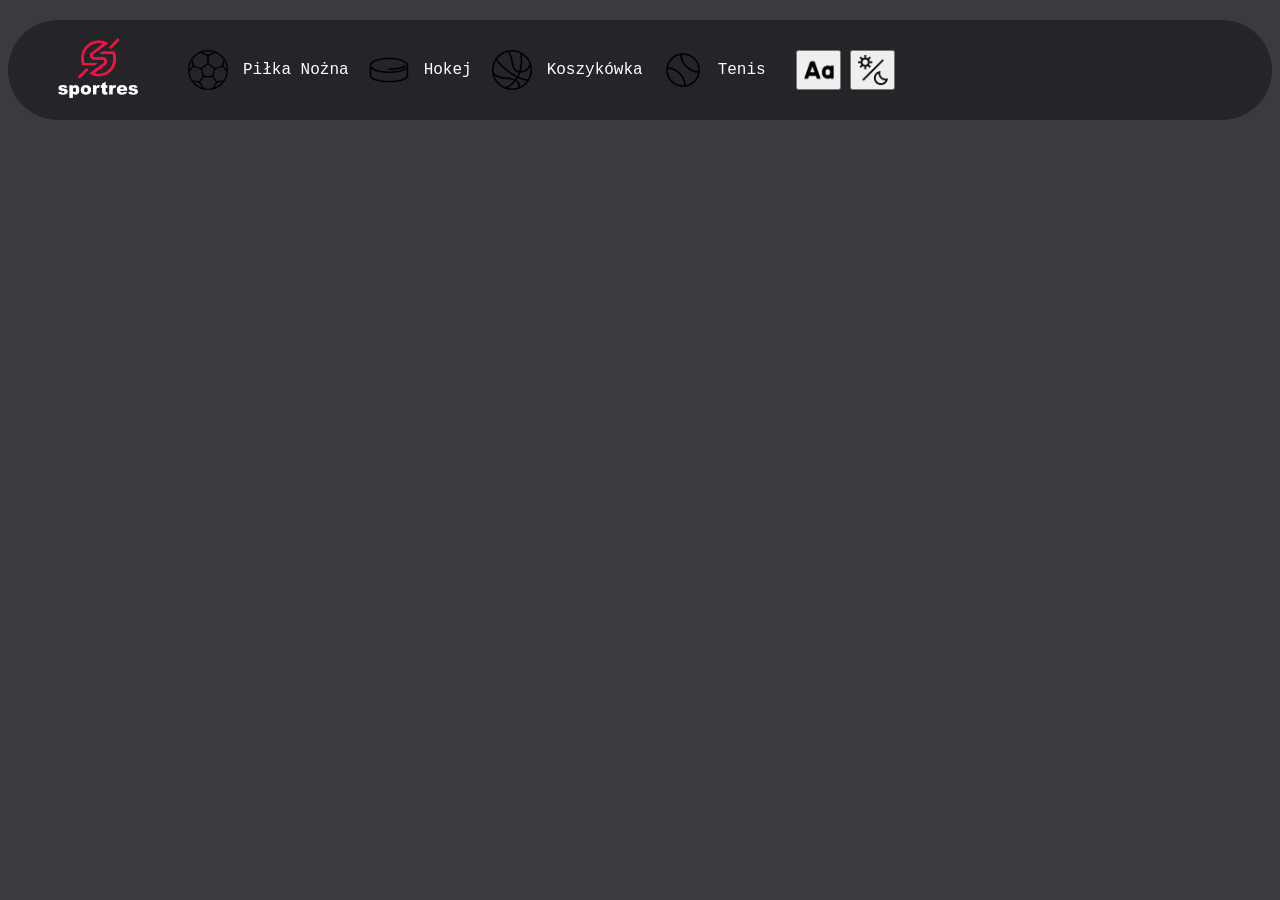
<file: index.html>
<!DOCTYPE html>
<html lang="en">
<head>
    <meta charset="UTF-8">
    <meta name="viewport" content="width=device-width, initial-scale=1.0">
    <link rel="stylesheet" href="style.css">
    <link rel="icon" type="image/x-icon" href="images/sportres-logo-bt.png">
    <title>Document</title>
</head>
<body>
    <header>
        <a href="index.html"><img src="images/sportres-logo.png" alt="logo" class="site_logo"></a>
        <img src="images/football.png" alt="footbal_icon" class="icons">
        <a href="football.html" class="sports">Piłka Nożna</a>
        <img src="images/hockey.png" alt="hockey_icon" class="icons">
        <a href="hockey.html" class="sports">Hokej</a>
        <img src="images/basketball.png" alt="basketball_icon" class="icons">
        <a href="basketball.html" class="sports">Koszykówka</a>
        <img src="images/tennis.png" alt="tennis_icon" class="icons">
        <a href="tennis.html" class="sports">Tenis</a>
        <div class="toogles">
        <button onclick="document.body.classList.toggle('big')" class="font"><img src="images/font_toogle.png" alt="toogle_font" class="toogle_font"></button>
        <button onclick="document.body.classList.toggle('light')" class="mode"><img src="images/toogle.png" alt="toogle_mode" class="toogle_mode"></button>
        </div>
    </header>
</body>
</html>
</file>
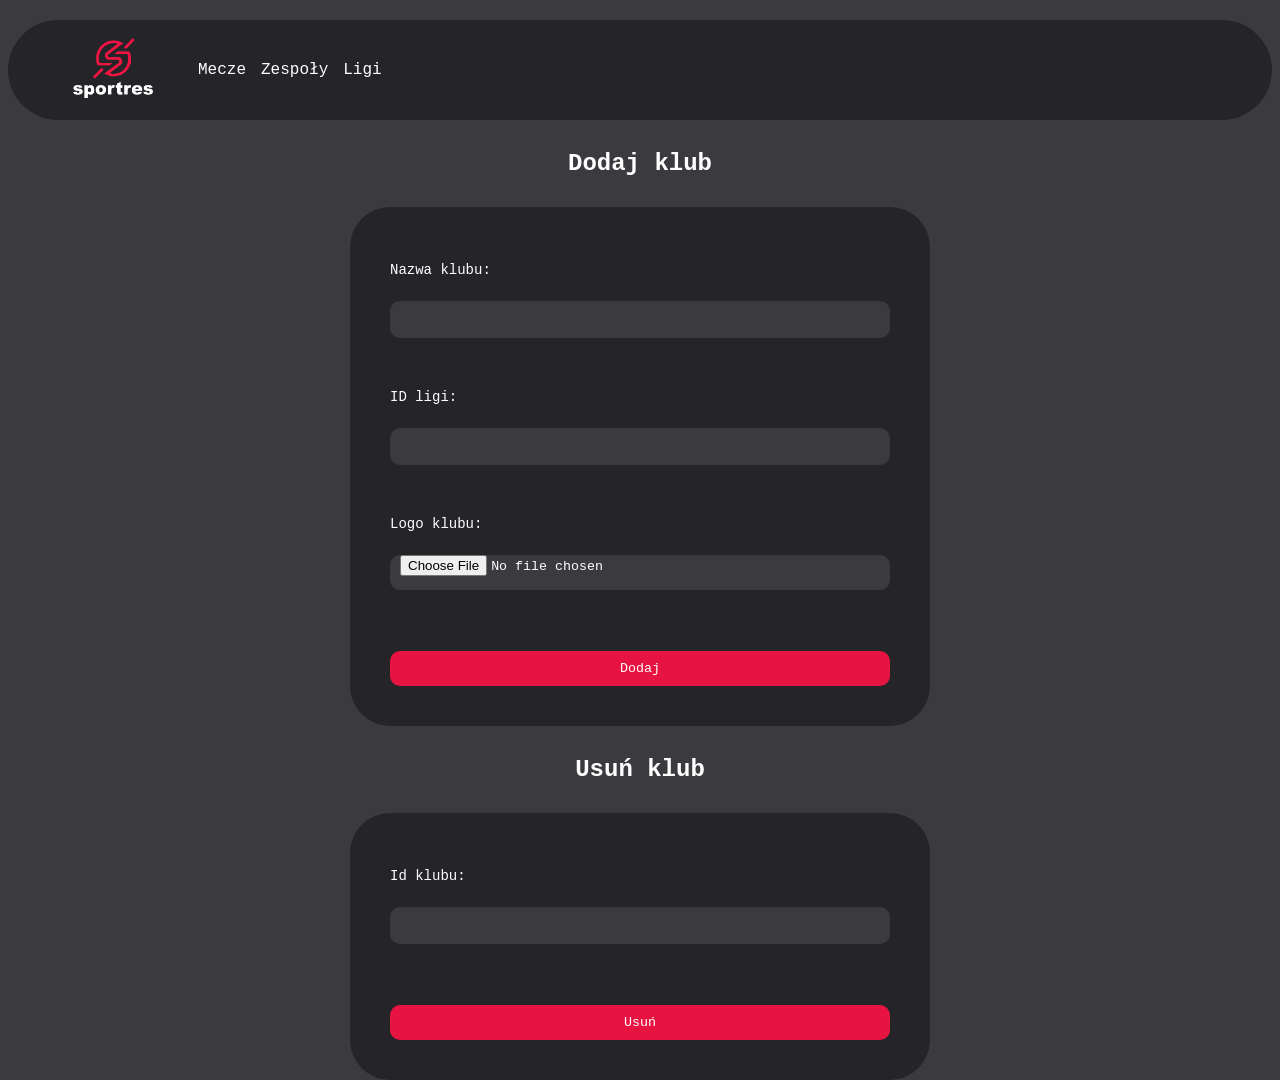
<file: admin/admin_clubs.html>
<!DOCTYPE html>
<html lang="en">
<head>
    <meta charset="UTF-8">
    <meta name="viewport" content="width=device-width, initial-scale=1.0">
    <link rel="stylesheet" href="style.css">
    <link rel="icon" type="image/x-icon" href="../images/sportres-logo-bt.png">
    <title>Zarządzanie klubami</title>
</head>
<body>
    <header>
        <a href="admin_home.html"><img src="../images/sportres-logo.png" alt="logo" class="site_logo"></a>
        <a href="admin_games.html">Mecze</a>
        <a href="admin_clubs.html">Zespoły</a>
        <a href="admin_leagues.html">Ligi</a>
        <a href=admin_logout.php><button id="logreg">Wyloguj się</button></a>
        <div class="toogles">
        <button onclick="document.body.classList.toggle('big')" class="font"><img src="../images/font_toogle.png" alt="toogle_font" class="toogle_font"></button>
        <button onclick="document.body.classList.toggle('light')" class="mode"><img src="../images/toogle.png" alt="toogle_mode" class="toogle_mode"></button>
        </div>
    </header>
    <h2>Dodaj klub</h2>
    <form method="POST" action="club_add.php" enctype="multipart/form-data">
        <label>Nazwa klubu:</label><br>
        <input type="text" name="club_name" required><br><br>

        <label>ID ligi:</label><br>
        <input type="number" name="league_id" required><br><br>

        <label>Logo klubu:</label><br>
        <input type="file" name="club_logo" accept="image/*" required><br><br>

        <button type="submit">Dodaj</button>
    </form>
    <h2>Usuń klub</h2>
    <form method="POST" action="clubs_delete.php" enctype="multipart/form-data">
        <label>Id klubu:</label><br>
        <input type="number" name="club_id" required><br><br>
        <button type="submit">Usuń</button>
    </form>
</body>
</html>
</file>
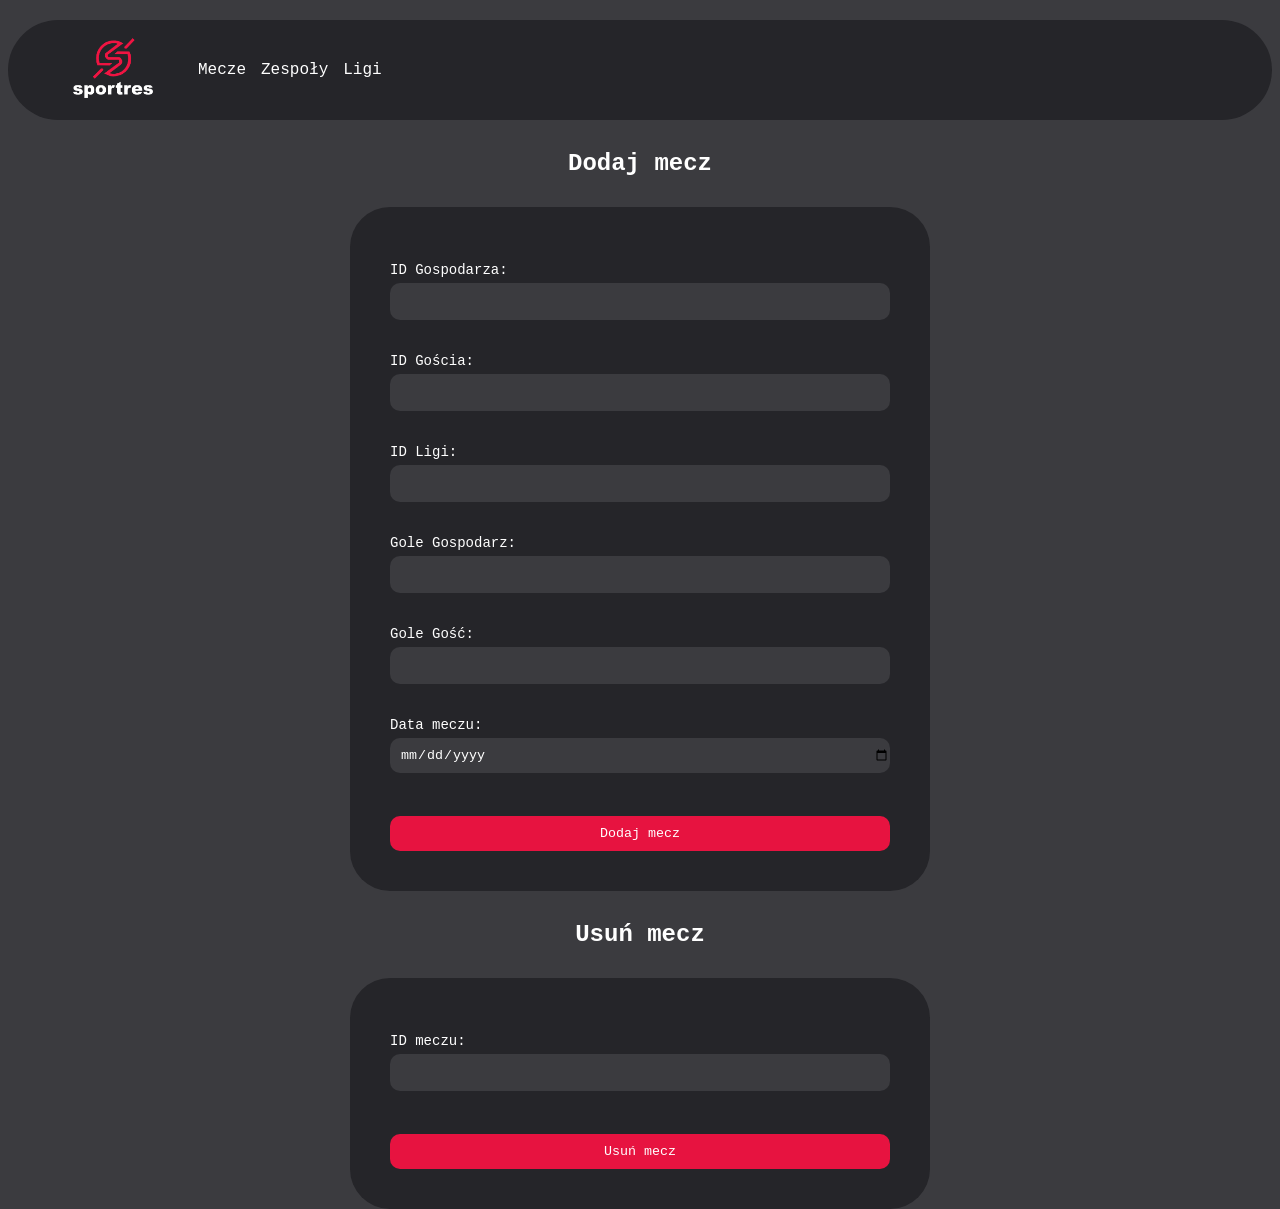
<file: admin/admin_games.html>
<!DOCTYPE html>
<html lang="en">
<head>
    <meta charset="UTF-8">
    <meta name="viewport" content="width=device-width, initial-scale=1.0">
    <link rel="stylesheet" href="style.css">
    <link rel="icon" type="image/x-icon" href="../images/sportres-logo-bt.png">
    <title>Zarządzanie meczami</title>
</head>
<body>
    <header>
        <a href="admin_home.html"><img src="../images/sportres-logo.png" alt="logo" class="site_logo"></a>
        <a href="admin_games.html">Mecze</a>
        <a href="admin_clubs.html">Zespoły</a>
        <a href="admin_leagues.html">Ligi</a>
        <a href=admin_logout.php><button id="logreg">Wyloguj się</button></a>
        <div class="toogles">
        <button onclick="document.body.classList.toggle('big')" class="font"><img src="../images/font_toogle.png" alt="toogle_font" class="toogle_font"></button>
        <button onclick="document.body.classList.toggle('light')" class="mode"><img src="../images/toogle.png" alt="toogle_mode" class="toogle_mode"></button>
        </div>
    </header>
    <h2>Dodaj mecz</h2>
    <form method="POST" action="games_add.php">
        <label>ID Gospodarza:</label>
        <input type="number" name="id_home" required><br>

        <label>ID Gościa:</label>
        <input type="number" name="id_away" required><br>

        <label>ID Ligi:</label>
        <input type="number" name="id_league" required><br>

        <label>Gole Gospodarz:</label>
        <input type="number" name="goals_home" required><br>

        <label>Gole Gość:</label>
        <input type="number" name="goals_away" required><br>

        <label>Data meczu:</label>
        <input type="date" name="date" required><br>

        <button type="submit">Dodaj mecz</button>
    </form>

    <h2>Usuń mecz</h2>
    <form method="POST" action="games_delete.php">
        <label>ID meczu:</label>
        <input type="number" name="game_id" required><br>

        <button type="submit">Usuń mecz</button>
    </form>
</body>
</html>
</file>
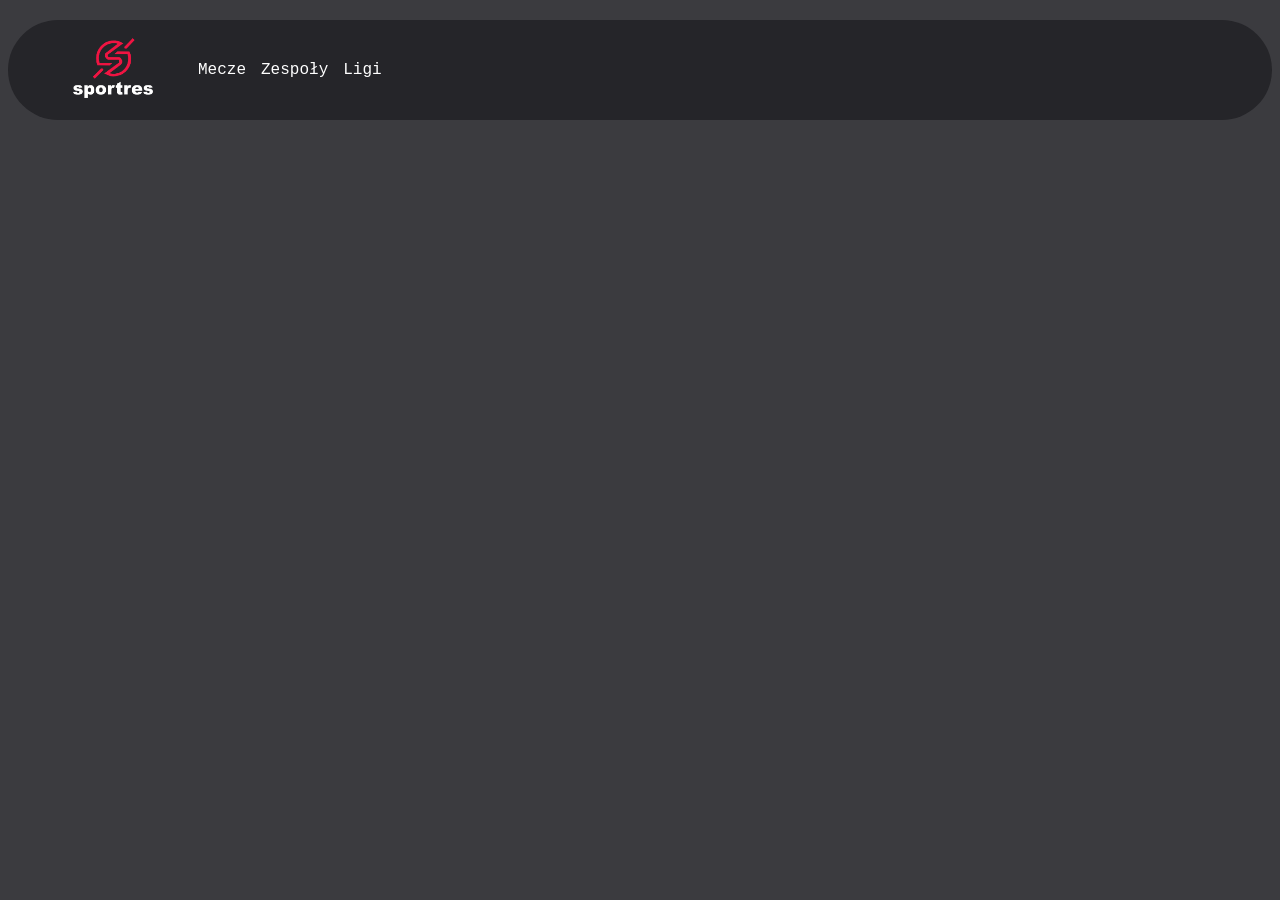
<file: admin/admin_home.html>
<!DOCTYPE html>
<html lang="en">
<head>
    <meta charset="UTF-8">
    <meta name="viewport" content="width=device-width, initial-scale=1.0">
    <link rel="stylesheet" href="style.css">
    <link rel="icon" type="image/x-icon" href="../images/sportres-logo-bt.png">
    <title>Admin panel</title>
</head>
<body>
    <header>
        <a href="admin_home.html"><img src="../images/sportres-logo.png" alt="logo" class="site_logo"></a>
        <a href="admin_games.html">Mecze</a>
        <a href="admin_clubs.html">Zespoły</a>
        <a href="admin_leagues.html">Ligi</a>
        <a href=admin_logout.php><button id="logreg">Wyloguj się</button></a>
        <div class="toogles">
        <button onclick="document.body.classList.toggle('big')" class="font"><img src="../images/font_toogle.png" alt="toogle_font" class="toogle_font"></button>
        <button onclick="document.body.classList.toggle('light')" class="mode"><img src="../images/toogle.png" alt="toogle_mode" class="toogle_mode"></button>
        </div>
    </header>
</body>
</html>
</file>
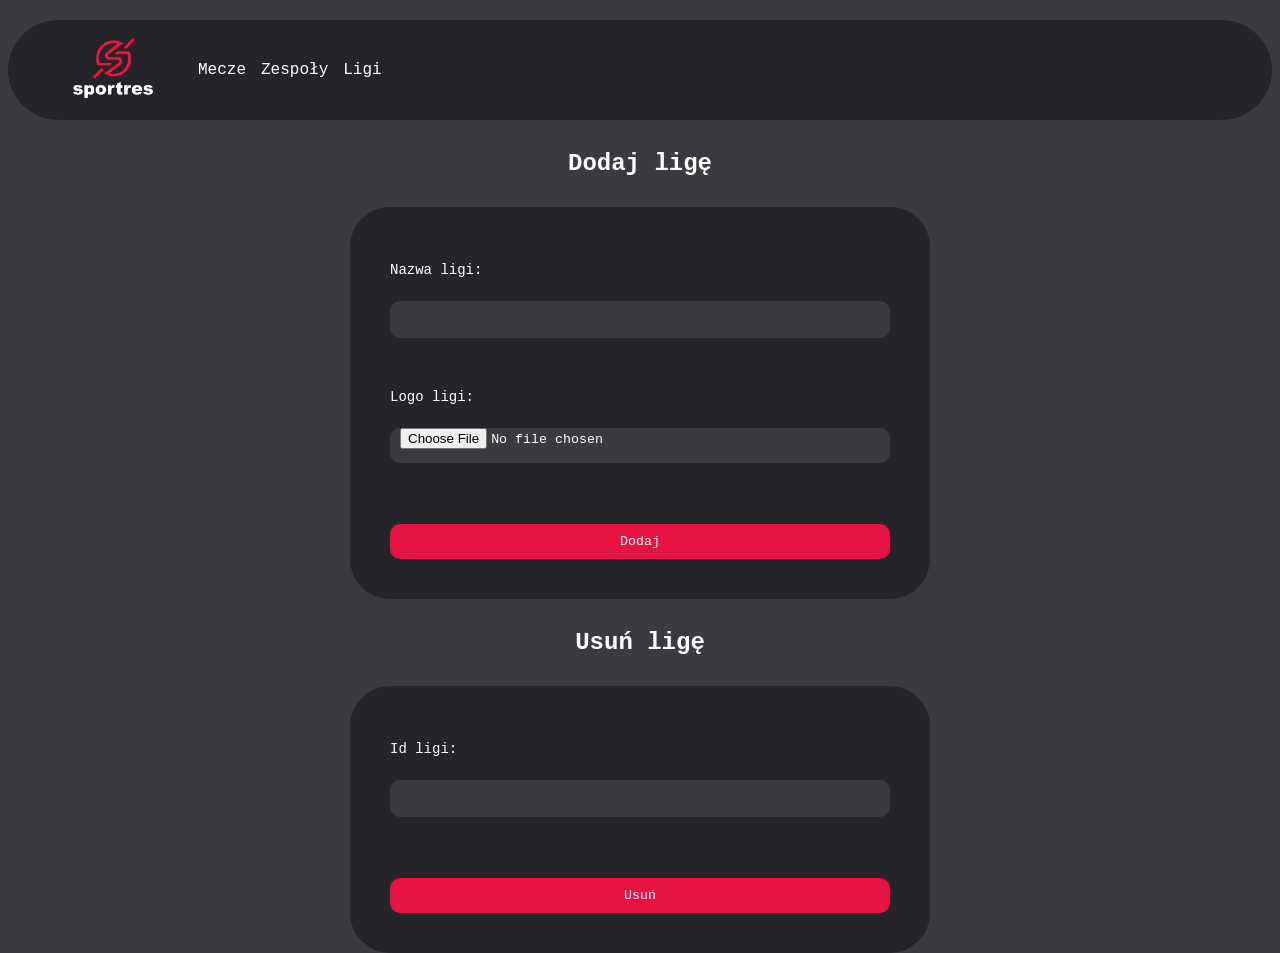
<file: admin/admin_leagues.html>
<!DOCTYPE html>
<html lang="en">
<head>
    <meta charset="UTF-8">
    <meta name="viewport" content="width=device-width, initial-scale=1.0">
    <link rel="stylesheet" href="style.css">
    <link rel="icon" type="image/x-icon" href="../images/sportres-logo-bt.png">
    <title>Zarządzanie ligami</title>
</head>
<body>
    <header>
        <a href="admin_home.html"><img src="../images/sportres-logo.png" alt="logo" class="site_logo"></a>
        <a href="admin_games.html">Mecze</a>
        <a href="admin_clubs.html">Zespoły</a>
        <a href="admin_leagues.html">Ligi</a>
        <a href=admin_logout.php><button id="logreg">Wyloguj się</button></a>
        <div class="toogles">
        <button onclick="document.body.classList.toggle('big')" class="font"><img src="../images/font_toogle.png" alt="toogle_font" class="toogle_font"></button>
        <button onclick="document.body.classList.toggle('light')" class="mode"><img src="../images/toogle.png" alt="toogle_mode" class="toogle_mode"></button>
        </div>
    </header>
    <h2>Dodaj ligę</h2>
    <form method="POST" action="leagues_add.php" enctype="multipart/form-data">
        <label>Nazwa ligi:</label><br>
        <input type="text" name="league_name" required><br><br>

        <label>Logo ligi:</label><br>
        <input type="file" name="league_logo" accept="image/*" required><br><br>

        <button type="submit">Dodaj</button>
    </form>
    <h2>Usuń ligę</h2>
    <form method="POST" action="leagues_delete.php" enctype="multipart/form-data">
        <label>Id ligi:</label><br>
        <input type="number" name="league_id" required><br><br>
        <button type="submit">Usuń</button>
    </form>
</body>
</html>
</file>
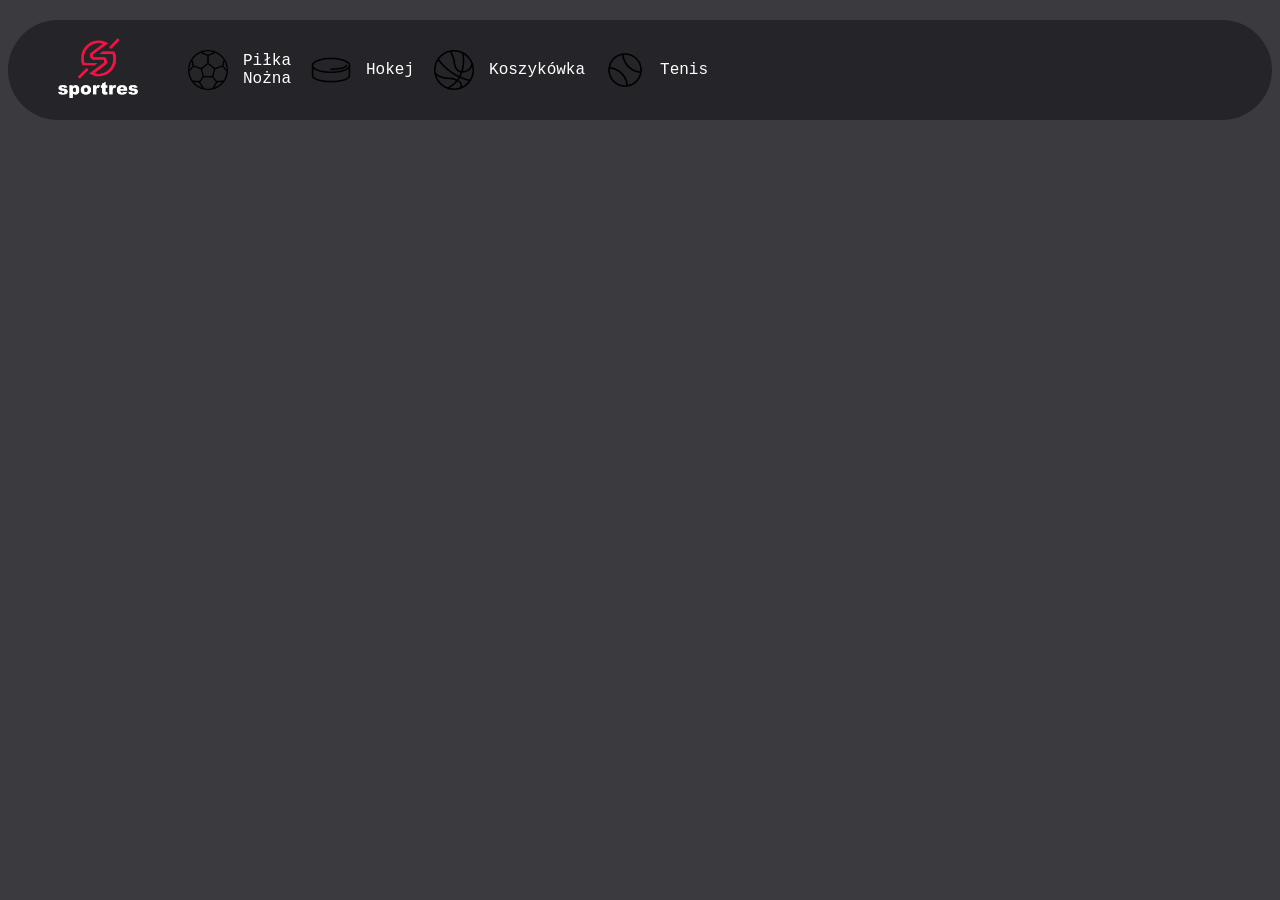
<file: website/basketball.html>
<!DOCTYPE html>
<html lang="en">
<head>
    <meta charset="UTF-8">
    <meta name="viewport" content="width=device-width, initial-scale=1.0">
    <link rel="stylesheet" href="style.css">
    <link rel="icon" type="image/x-icon" href="../images/sportres-logo-bt.png">
    <title>Koszykówka</title>
</head>
<body>
    <header>
        <a href="home.html"><img src="../images/sportres-logo.png" alt="logo" class="site_logo"></a>
        <img src="../images/football.png" alt="footbal_icon" class="icons">
        <a href="football.php" class="sports">Piłka Nożna</a>
        <img src="../images/hockey.png" alt="hockey_icon" class="icons">
        <a href="hockey.html" class="sports">Hokej</a>
        <img src="../images/basketball.png" alt="basketball_icon" class="icons">
        <a href="basketball.html" class="sports">Koszykówka</a>
        <img src="../images/tennis.png" alt="tennis_icon" class="icons">
        <a href="tennis.html" class="sports">Tenis</a>
        <a href=login.php><button id="logreg">Wyloguj się</button></a>
        <div class="toogles">
        <button onclick="document.body.classList.toggle('big')" class="font"><img src="../images/font_toogle.png" alt="toogle_font" class="toogle_font"></button>
        <button onclick="document.body.classList.toggle('light')" class="mode"><img src="../images/toogle.png" alt="toogle_mode" class="toogle_mode"></button>
        </div>
    </header>
</body>
</html>
</file>
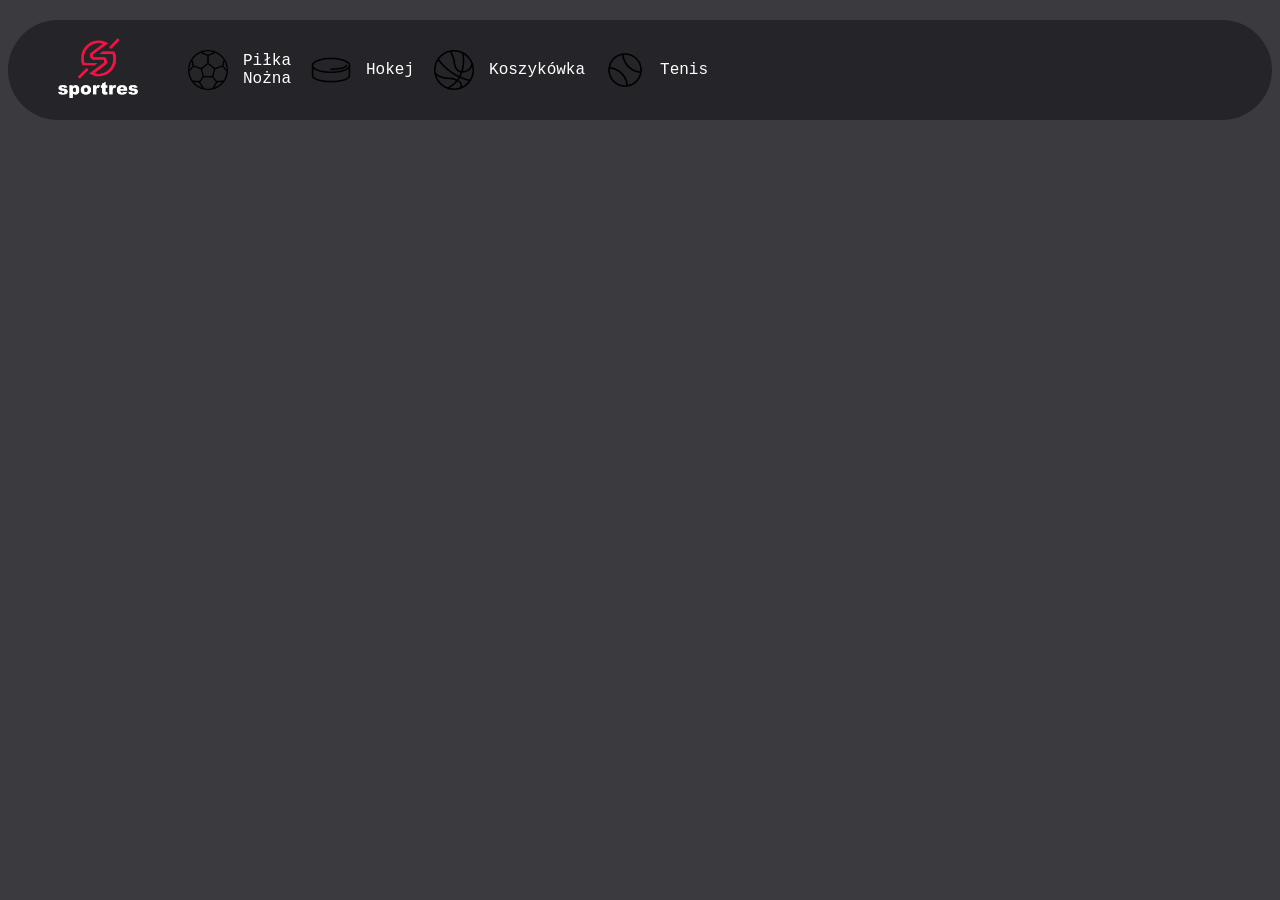
<file: website/hockey.html>
<!DOCTYPE html>
<html lang="en">
<head>
    <meta charset="UTF-8">
    <meta name="viewport" content="width=device-width, initial-scale=1.0">
    <link rel="stylesheet" href="style.css">
    <link rel="icon" type="image/x-icon" href="../images/sportres-logo-bt.png">
    <title>Hokej</title>
</head>
<body>
    <header>
        <a href="home.html"><img src="../images/sportres-logo.png" alt="logo" class="site_logo"></a>
        <img src="../images/football.png" alt="footbal_icon" class="icons">
        <a href="football.php" class="sports">Piłka Nożna</a>
        <img src="../images/hockey.png" alt="hockey_icon" class="icons">
        <a href="hockey.html" class="sports">Hokej</a>
        <img src="../images/basketball.png" alt="basketball_icon" class="icons">
        <a href="basketball.html" class="sports">Koszykówka</a>
        <img src="../images/tennis.png" alt="tennis_icon" class="icons">
        <a href="tennis.html" class="sports">Tenis</a>
        <a href=login.php><button id="logreg">Wyloguj się</button></a>
        <div class="toogles">
        <button onclick="document.body.classList.toggle('big')" class="font"><img src="../images/font_toogle.png" alt="toogle_font" class="toogle_font"></button>
        <button onclick="document.body.classList.toggle('light')" class="mode"><img src="../images/toogle.png" alt="toogle_mode" class="toogle_mode"></button>
        </div>
    </header>
</body>
</html>
</file>
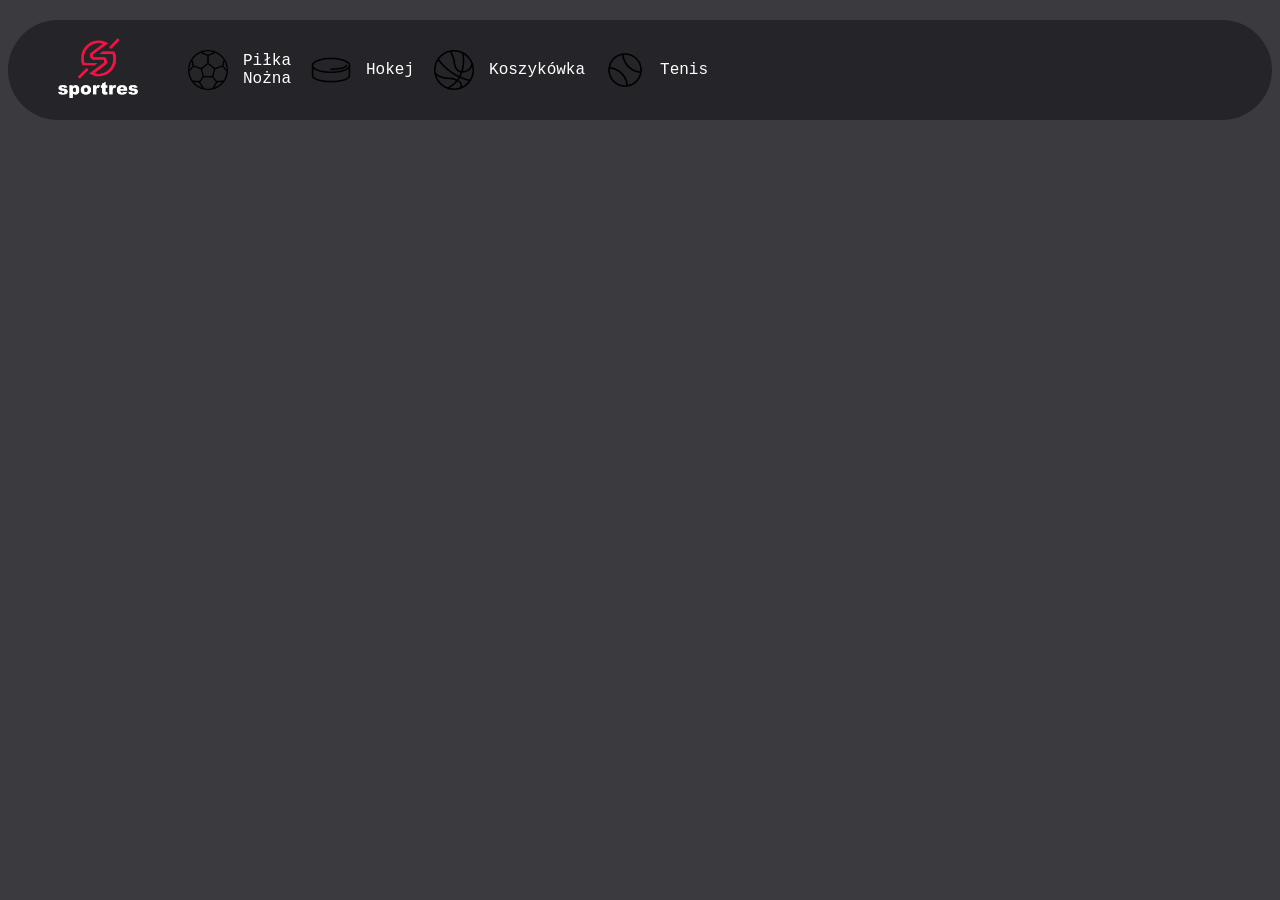
<file: website/home.html>
<!DOCTYPE html>
<html lang="en">
<head>
    <meta charset="UTF-8">
    <meta name="viewport" content="width=device-width, initial-scale=1.0">
    <link rel="stylesheet" href="style.css">
    <link rel="icon" type="image/x-icon" href="../images/sportres-logo-bt.png">
    <title>Strona główna</title>
</head>
<body>
    <header>
        <a href="home.html"><img src="../images/sportres-logo.png" alt="logo" class="site_logo"></a>
        <img src="../images/football.png" alt="footbal_icon" class="icons">
        <a href="football.php" class="sports">Piłka Nożna</a>
        <img src="../images/hockey.png" alt="hockey_icon" class="icons">
        <a href="hockey.html" class="sports">Hokej</a>
        <img src="../images/basketball.png" alt="basketball_icon" class="icons">
        <a href="basketball.html" class="sports">Koszykówka</a>
        <img src="../images/tennis.png" alt="tennis_icon" class="icons">
        <a href="tennis.html" class="sports">Tenis</a>
        <a href=login.php><button id="logreg">Wyloguj się</button></a>
        <div class="toogles">
        <button onclick="document.body.classList.toggle('big')" class="font"><img src="../images/font_toogle.png" alt="toogle_font" class="toogle_font"></button>
        <button onclick="document.body.classList.toggle('light')" class="mode"><img src="../images/toogle.png" alt="toogle_mode" class="toogle_mode"></button>
        </div>
    </header>
</body>
</html>
</file>
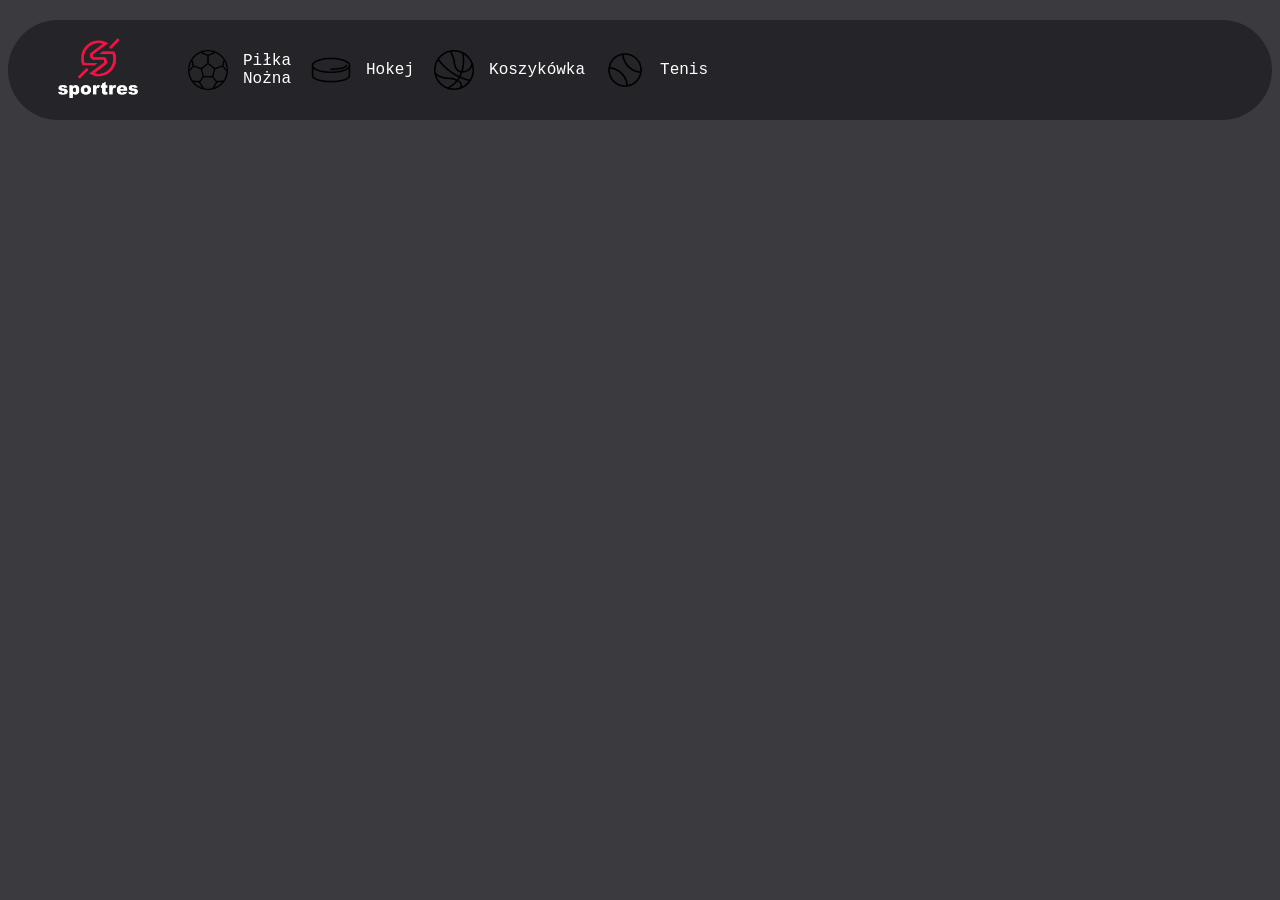
<file: website/tennis.html>
<!DOCTYPE html>
<html lang="en">
<head>
    <meta charset="UTF-8">
    <meta name="viewport" content="width=device-width, initial-scale=1.0">
    <link rel="stylesheet" href="style.css">
    <link rel="icon" type="image/x-icon" href="../images/sportres-logo-bt.png">
    <title>Tenis</title>
</head>
<body>
    <header>
        <a href="home.html"><img src="../images/sportres-logo.png" alt="logo" class="site_logo"></a>
        <img src="../images/football.png" alt="footbal_icon" class="icons">
        <a href="football.php" class="sports">Piłka Nożna</a>
        <img src="../images/hockey.png" alt="hockey_icon" class="icons">
        <a href="hockey.html" class="sports">Hokej</a>
        <img src="../images/basketball.png" alt="basketball_icon" class="icons">
        <a href="basketball.html" class="sports">Koszykówka</a>
        <img src="../images/tennis.png" alt="tennis_icon" class="icons">
        <a href="tennis.html" class="sports">Tenis</a>
        <a href=login.php><button id="logreg">Wyloguj się</button></a>
        <div class="toogles">
        <button onclick="document.body.classList.toggle('big')" class="font"><img src="../images/font_toogle.png" alt="toogle_font" class="toogle_font"></button>
        <button onclick="document.body.classList.toggle('light')" class="mode"><img src="../images/toogle.png" alt="toogle_mode" class="toogle_mode"></button>
        </div>
    </header>
</body>
</html>
</file>
<file: style.css>
html{
    width: 100%;
    height: 100%;
}

header {
    background-color: #252529;
    width: 100%;
    height: 100px;
    border-radius: 100px;
    display: flex;
    align-items: center;
    margin-top: 20px;
}
body {
    background-color: #3b3b3f;
    font-family: "Lucida Console", "Courier New", monospace;
    color: white;
}
main{
    display: flex;
}
.site_logo 
{ 
    width: 80px; 
    height: 60px; 
    margin-left: 50px; 
    margin-right: 30px;
}

#logreg
{
    padding: 10px 25px;
    margin-left: 630px;
    background-color: #e71340;
    color: white;
    border: none;
    border-radius: 5px;
    font-family: "Lucida Console", "Courier New", monospace;
}

header a 
{
    align-items: center;
    color: white;
    text-decoration: none;
}

.sports{
    margin-left: 15px;
}

.icons {
    height: 40px;
    width: 40px;
    margin-left: 20px;
}
.toogles{
    margin-left: 30px;
}
.mode{
    height: 40px;
    width: 45px;
}
.font{
    height: 40px;
    width: 45px;
}
.toogle_font{
    height: 30px;
    width: 30px;
    margin-top: 2px;
}
.toogle_mode{
    height: 30px;
    width: 30px;
    margin-top: 2px;
}
 .box {
    width: 500px;
    height: 500px;
    background-color: #252529;
    border-radius: 80px;
    padding-top: 50px;
    margin-top: 40px;
    margin-left: 30px;
    display: flex;
    flex-direction: column;
    align-items: center; 
}

.league {
    display: flex;
    align-items: center;
    margin-bottom: 20px; 
    justify-content: center; 
}

.match {
    background-color: #252529;
    height: 50px;
    width: 450px;
    margin-bottom: 25px;
    display: flex;
    align-items: center;
    justify-content: center; 
}
.league_logo{
    width: 40px;
    height: 40px;
    margin-right: 20px  ;
}
.club_logo{
    width: 30px;
    height: 30px;
    margin: 10px;
}
body.light {
    background-color: white;
    color: black;
}

body.light header {
    background-color: #ddd;
}

body.light a {
    color: black;
}
body.light .box{
    background-color: #ddd;
}
body.light .match{
    background-color: #ddd;
}
body.big {
    font-size: 20px;
}
body.big #logreg{
    padding: 10px 25px;
    margin-left: 510px;
    background-color: #e71340;
    color: white;
    border: none;
    border-radius: 5px;
    font-family: "Lucida Console", "Courier New", monospace;
    font-size: 18px;
}
</file>
<file: admin/style.css>
html{
    width: 100%;
    height: 100%;
}

header {
    background-color: #252529;
    width: 100%;
    height: 100px;
    border-radius: 100px;
    display: flex;
    align-items: center;
    margin-top: 20px;
}
body {
    background-color: #3b3b3f;
    font-family: "Lucida Console", "Courier New", monospace;
    color: white;
}
main{
    display: flex;
}
.site_logo 
{ 
    width: 80px; 
    height: 60px; 
    margin-left: 50px; 
    margin-right: 30px;
}

#logreg
{
    padding: 10px 25px;
    margin-left: 930px;
    background-color: #e71340;
    color: white;
    border: none;
    border-radius: 5px;
    font-family: "Lucida Console", "Courier New", monospace;
}

header a 
{
    align-items: center;
    color: white;
    text-decoration: none;
    margin-left: 15px;
}

.icons {
    height: 40px;
    width: 40px;
    margin-left: 20px;
}
.toogles{
    margin-left: 30px;
}
.mode{
    height: 40px;
    width: 45px;
}
.font{
    height: 40px;
    width: 45px;
}
.toogle_font{
    height: 30px;
    width: 30px;
    margin-top: 2px;
}
.toogle_mode{
    height: 30px;
    width: 30px;
    margin-top: 2px;
}
 .box {
    width: 500px;
    height: 500px;
    background-color: #252529;
    border-radius: 80px;
    padding-top: 50px;
    margin-top: 40px;
    margin-left: 30px;
    display: flex;
    flex-direction: column;
    align-items: center; 
}

.league {
    display: flex;
    align-items: center;
    margin-bottom: 20px; 
    justify-content: center; 
}

.match {
    background-color: #252529;
    height: 50px;
    width: 450px;
    margin-bottom: 25px;
    display: flex;
    align-items: center;
    justify-content: center; 
}
.league_logo{
    width: 40px;
    height: 40px;
    margin-right: 20px  ;
}
.club_logo{
    width: 30px;
    height: 30px;
    margin: 10px;
}
body.light {
    background-color: white;
    color: black;
}

body.light header {
    background-color: #ddd;
}

body.light a {
    color: black;
}
body.light .box{
    background-color: #ddd;
}
body.light .match{
    background-color: #ddd;
}
body.big {
    font-size: 20px;
}
body.big #logreg{
    padding: 10px 25px;
    margin-left: 830px;
    background-color: #e71340;
    color: white;
    border: none;
    border-radius: 5px;
    font-family: "Lucida Console", "Courier New", monospace;
    font-size: 18px;
}
/* FORMULARZE */
form{
    background-color: #252529;
    width: 500px;
    padding: 40px;
    margin: 30px auto;
    border-radius: 40px;
    display: flex;
    flex-direction: column;
}

h2 {
    text-align: center;
    margin-top: 30px;
}

form label {
    margin-top: 15px;
    margin-bottom: 5px;
    font-size: 14px;
}

form input {
    height: 35px;
    border-radius: 10px;
    border: none;
    padding-left: 10px;
    font-family: "Lucida Console", "Courier New", monospace;
    background-color: #3b3b3f;
    color: white;
}

form button {
    margin-top: 25px;
    padding: 10px;
    background-color: #e71340;
    color: white;
    border: none;
    border-radius: 10px;
    font-family: "Lucida Console", "Courier New", monospace;
}

body.light form {
    background-color: #ddd;
}

body.light form input {
    background-color: #fff;
    color: black;
}

body.light form button {
    color: white;
}
body.big form input {
    font-size: 16px;
    height: 40px;
}

body.big form button {
    font-size: 16px;
}
</file>
<file: website/style.css>
html{
    width: 100%;
    height: 100%;
}

header {
    background-color: #252529;
    width: 100%;
    height: 100px;
    border-radius: 100px;
    display: flex;
    align-items: center;
    margin-top: 20px;
}
body {
    background-color: #3b3b3f;
    font-family: "Lucida Console", "Courier New", monospace;
    color: white;
}
main{
    display: flex;
}
.site_logo 
{ 
    width: 80px; 
    height: 60px; 
    margin-left: 50px; 
    margin-right: 30px;
}

#logreg
{
    padding: 10px 25px;
    margin-left: 630px;
    background-color: #e71340;
    color: white;
    border: none;
    border-radius: 5px;
    font-family: "Lucida Console", "Courier New", monospace;
}

header a 
{
    align-items: center;
    color: white;
    text-decoration: none;
}

.sports{
    margin-left: 15px;
}

.icons {
    height: 40px;
    width: 40px;
    margin-left: 20px;
}
.toogles{
    margin-left: 30px;
}
.mode{
    height: 40px;
    width: 45px;
}
.font{
    height: 40px;
    width: 45px;
}
.toogle_font{
    height: 30px;
    width: 30px;
    margin-top: 2px;
}
.toogle_mode{
    height: 30px;
    width: 30px;
    margin-top: 2px;
}
 .box {
    width: 500px;
    height: 200px;
    background-color: #252529;
    border-radius: 80px;
    padding-top: 50px;
    margin-top: 40px;
    margin-left: 30px;
    display: flex;
    flex-direction: column;
    align-items: center; 
}

.league {
    display: flex;
    align-items: center;
    margin-bottom: 20px; 
    justify-content: center; 
}

.match {
    background-color: #252529;
    height: 50px;
    width: 450px;
    margin-bottom: 25px;
    display: flex;
    align-items: center;
    justify-content: center; 
}
.league_logo{
    width: 40px;
    height: 40px;
    margin-right: 20px  ;
}
.club_logo{
    width: 30px;
    height: 30px;
    margin: 10px;
}
body.light {
    background-color: white;
    color: black;
}

body.light header {
    background-color: #ddd;
}

body.light a {
    color: black;
}
body.light .box{
    background-color: #ddd;
}
body.light .match{
    background-color: #ddd;
}
body.big {
    font-size: 20px;
}
body.big #logreg{
    padding: 10px 25px;
    margin-left: 510px;
    background-color: #e71340;
    color: white;
    border: none;
    border-radius: 5px;
    font-family: "Lucida Console", "Courier New", monospace;
    font-size: 18px;
}
</file>
